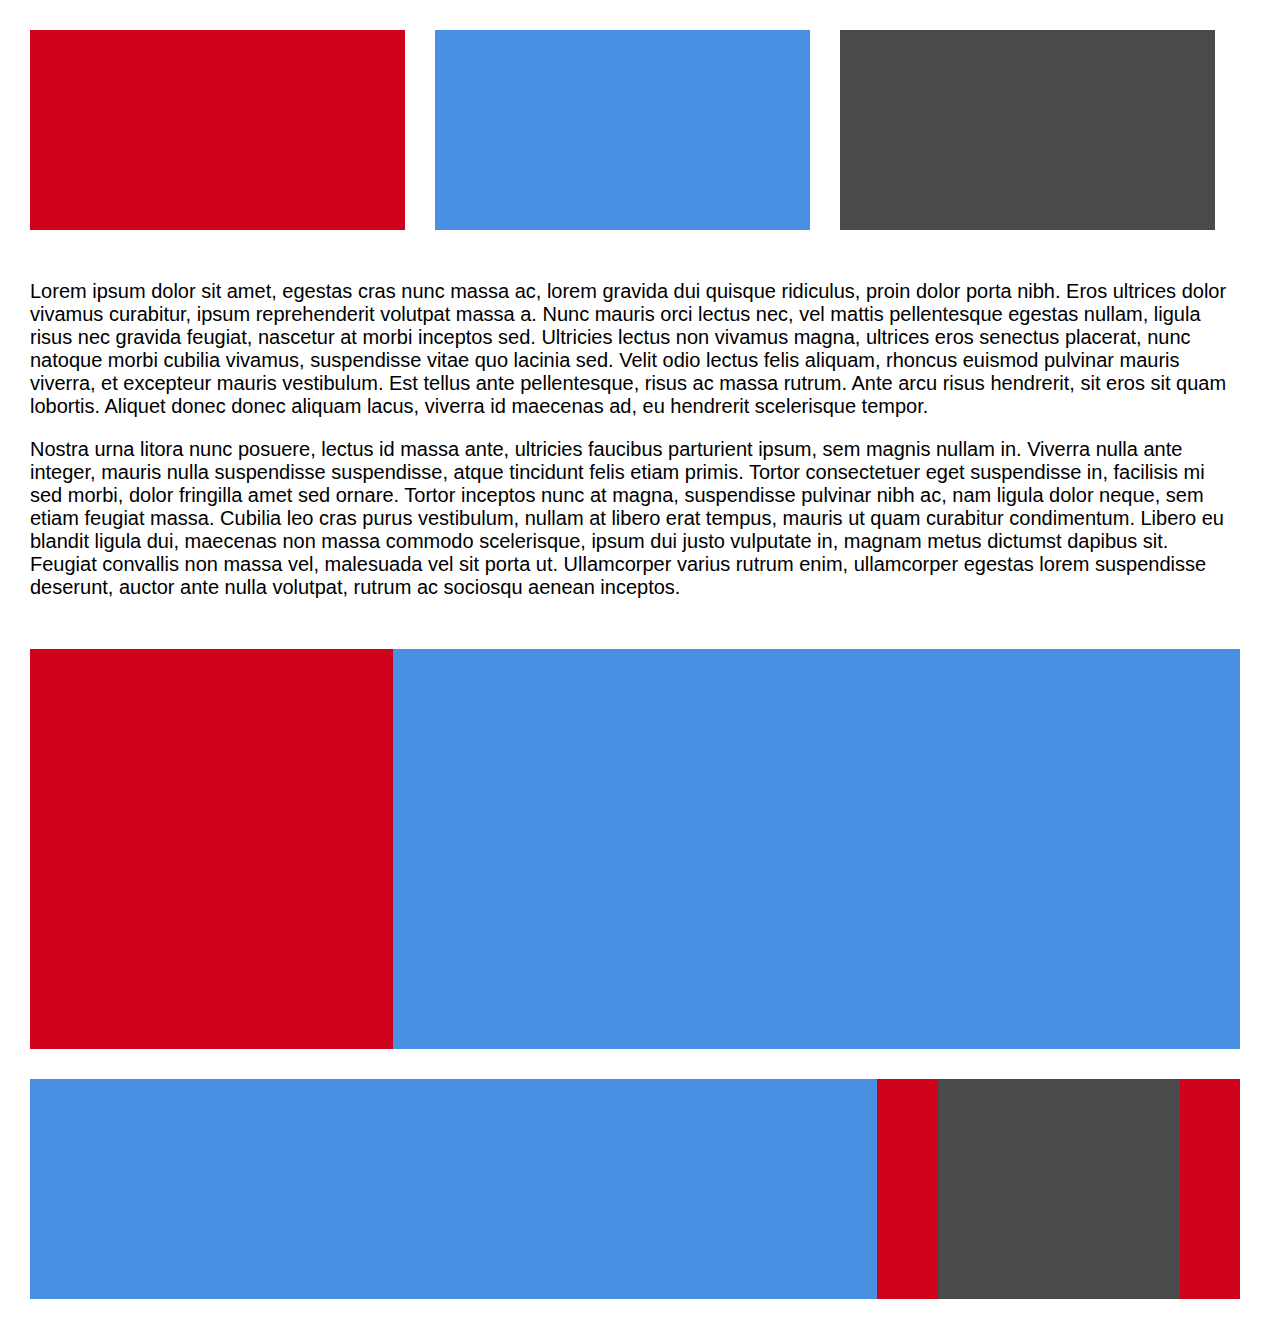
<file: first/index.html>
<!DOCTYPE html>
<html>
<head>
	<title></title>
	<link rel="stylesheet" type="text/css" href="style.css">
</head>

<body>

	<main class="main-container">
		
		<section class="top-section">
			<div id="red" class="flex-box-top"></div>
			<div id="blue" class="flex-box-top"></div>
			<div id="gray" class="flex-box-top"></div>
		</section>

		<section class="content-section">
			<p>Lorem ipsum dolor sit amet, egestas cras nunc massa ac, lorem gravida dui quisque ridiculus, proin dolor porta nibh. Eros ultrices dolor vivamus curabitur, ipsum reprehenderit volutpat massa a. Nunc mauris orci lectus nec, vel mattis pellentesque egestas nullam, ligula risus nec gravida feugiat, nascetur at morbi inceptos sed. Ultricies lectus non vivamus magna, ultrices eros senectus placerat, nunc natoque morbi cubilia vivamus, suspendisse vitae quo lacinia sed. Velit odio lectus felis aliquam, rhoncus euismod pulvinar mauris viverra, et excepteur mauris vestibulum. Est tellus ante pellentesque, risus ac massa rutrum. Ante arcu risus hendrerit, sit eros sit quam lobortis. Aliquet donec donec aliquam lacus, viverra id maecenas ad, eu hendrerit scelerisque tempor.</p>
			<p>Nostra urna litora nunc posuere, lectus id massa ante, ultricies faucibus parturient ipsum, sem magnis nullam in. Viverra nulla ante integer, mauris nulla suspendisse suspendisse, atque tincidunt felis etiam primis. Tortor consectetuer eget suspendisse in, facilisis mi sed morbi, dolor fringilla amet sed ornare. Tortor inceptos nunc at magna, suspendisse pulvinar nibh ac, nam ligula dolor neque, sem etiam feugiat massa. Cubilia leo cras purus vestibulum, nullam at libero erat tempus, mauris ut quam curabitur condimentum. Libero eu blandit ligula dui, maecenas non massa commodo scelerisque, ipsum dui justo vulputate in, magnam metus dictumst dapibus sit. Feugiat convallis non massa vel, malesuada vel sit porta ut. Ullamcorper varius rutrum enim, ullamcorper egestas lorem suspendisse deserunt, auctor ante nulla volutpat, rutrum ac sociosqu aenean inceptos.</p>
		</section>

		<section class="mid-section">
			<div id="red" class="flex-box-mid"></div>
			<div id="blue" class="flex-box-mid2"></div>	
		</section>

		<section class="bottom-section">
			<div id="blue" class="flex-box-bottom-blue"></div>
			<div id="red" class="flex-box-bottom-red"></div>
			<div id="gray" class="flex-box-bottom-gray"></div>
			<div id="red" class="flex-box-bottom-red"></div>
		</section>

	</main>

</body>
</html>
</file>
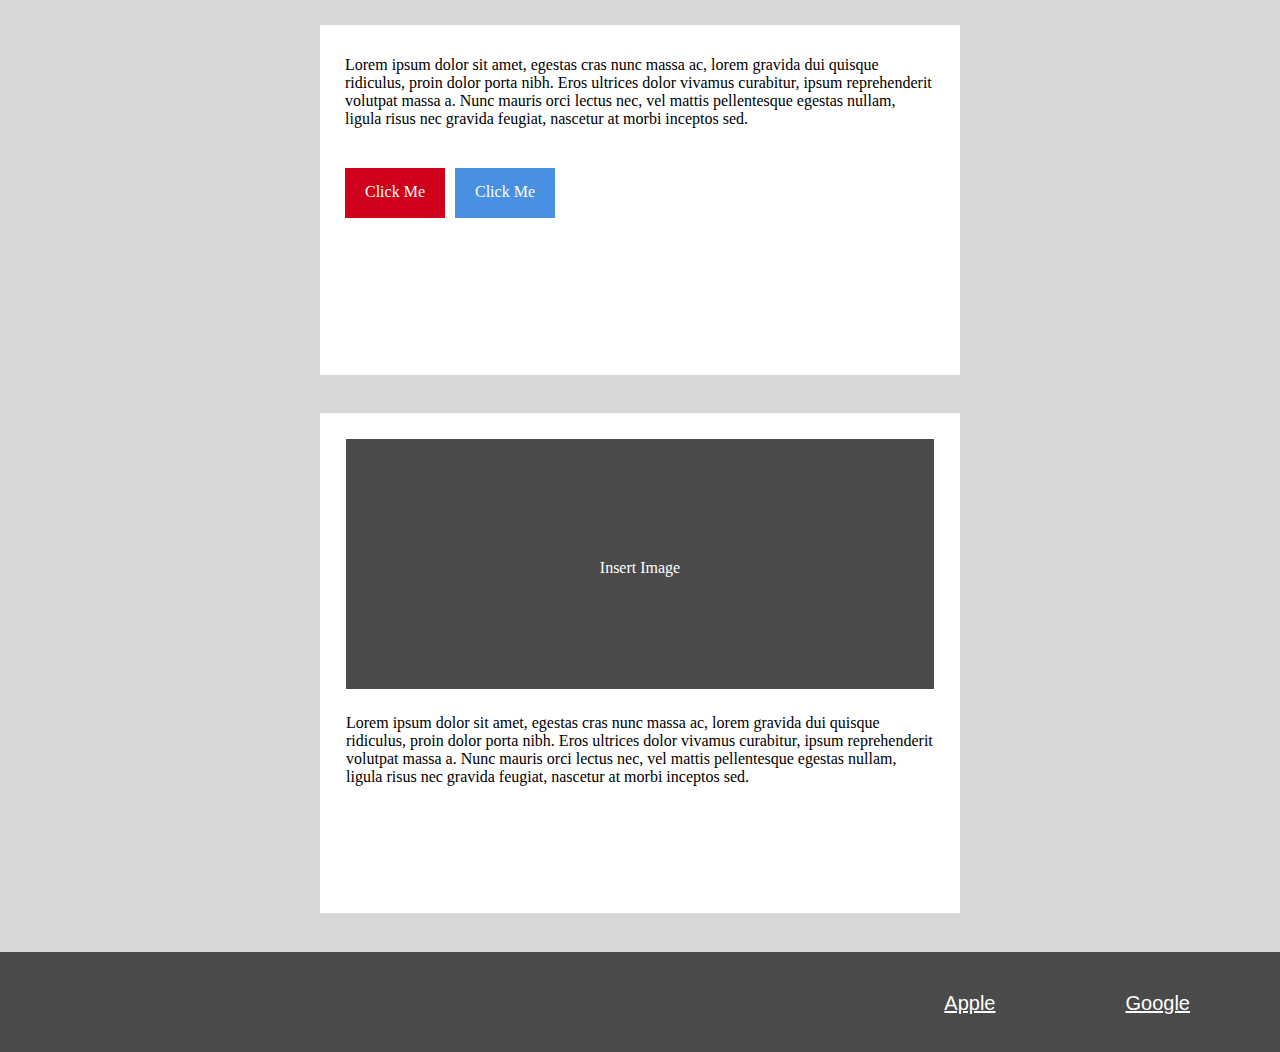
<file: second/index.html>
<!DOCTYPE html>
<html lang="eng-us">
<head>
	<title></title>
	<link rel="stylesheet" type="text/css" href="style.css">
</head>

<body>
	<main>

		<div class="header-row"></div>
		
		<section class="top-section">
			<div class="top-text-box">
				<p>Lorem ipsum dolor sit amet, egestas cras nunc massa ac, lorem gravida dui quisque ridiculus, proin dolor porta nibh. Eros ultrices dolor vivamus curabitur, ipsum reprehenderit volutpat massa a. Nunc mauris orci lectus nec, vel mattis pellentesque egestas nullam, ligula risus nec gravida feugiat, nascetur at morbi inceptos sed.</p>
			</div>

				<div id="red" class="color-box">Click Me</div>
				<div id="blue" class="color-box">Click Me</div> 

		</section>

		<section class="bottom-section">
			<div id="gray" class="bottom-gray-box">Insert Image</div>
			<div class="bottom-text-box">
				<p>Lorem ipsum dolor sit amet, egestas cras nunc massa ac, lorem gravida dui quisque ridiculus, proin dolor porta nibh. Eros ultrices dolor vivamus curabitur, ipsum reprehenderit volutpat massa a. Nunc mauris orci lectus nec, vel mattis pellentesque egestas nullam, ligula risus nec gravida feugiat, nascetur at morbi inceptos sed.</p>
			</div>
		</section>

		<section class="footer-section">	
			<a href="https://www.apple.com/" class="footer-link">Apple</a>
			<a href="https://www.google.com/" class="footer-link">Google</a>
		</section>


	</main>

</body>
</html>
</file>
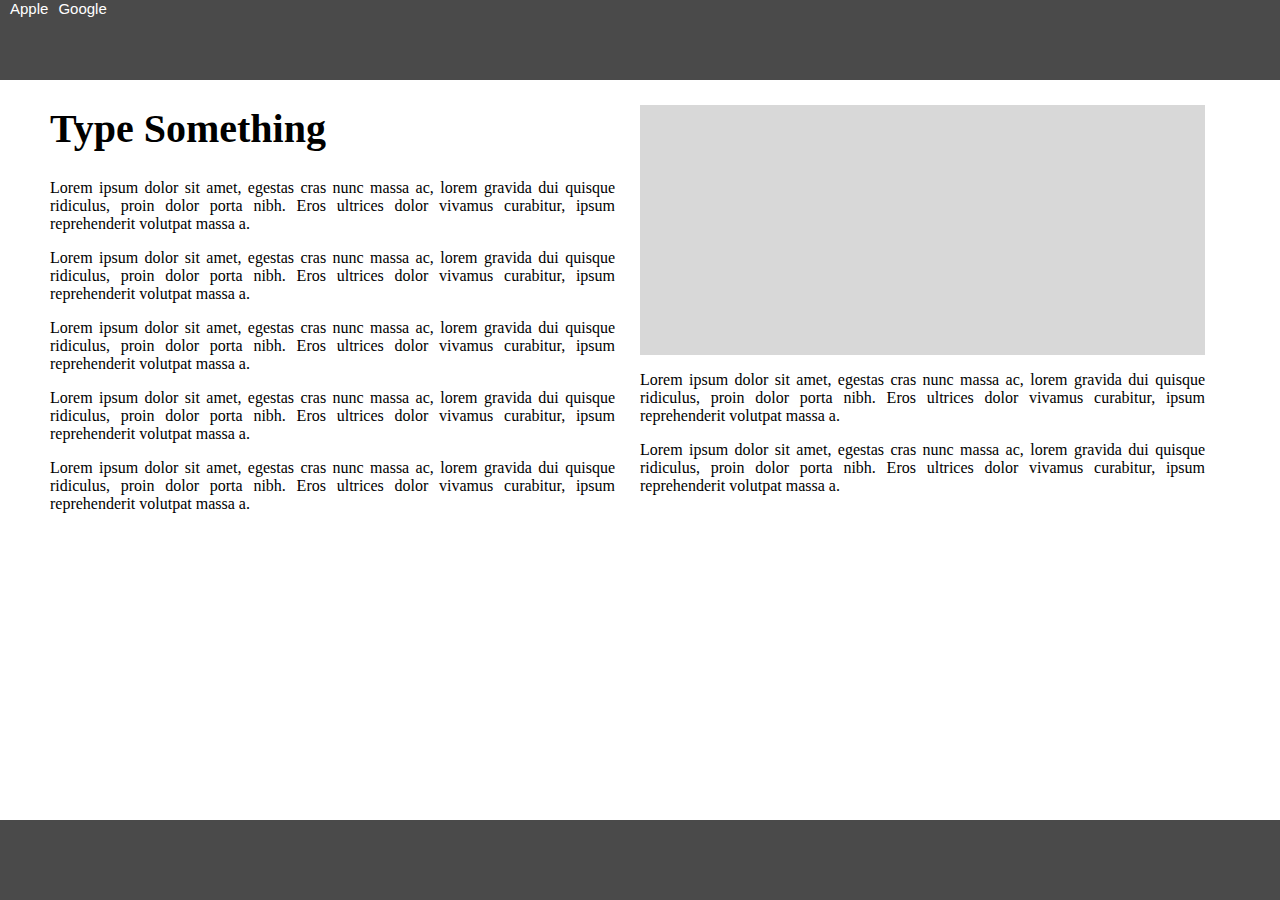
<file: third/index.html>
<!DOCTYPE html>
<html>
<head>

	<meta name="viewport" content="width=device-width, initial-scale=1">
	<title></title>

	<link rel="stylesheet" type="text/css" href="style.css">

</head>
<body>

	<header class="header-row">
		<div class="header-text">Apple</div>
		<div class="header-text" >Google</div>
	</header>


	<section class="container">

		<div class="column">
			<h1>Type Something</h1>
				<p>Lorem ipsum dolor sit amet, egestas cras nunc massa ac, lorem gravida dui quisque ridiculus, proin dolor porta nibh. Eros ultrices dolor vivamus curabitur, ipsum reprehenderit volutpat massa a.</p>
				<p>Lorem ipsum dolor sit amet, egestas cras nunc massa ac, lorem gravida dui quisque ridiculus, proin dolor porta nibh. Eros ultrices dolor vivamus curabitur, ipsum reprehenderit volutpat massa a.</p>
				<p>Lorem ipsum dolor sit amet, egestas cras nunc massa ac, lorem gravida dui quisque ridiculus, proin dolor porta nibh. Eros ultrices dolor vivamus curabitur, ipsum reprehenderit volutpat massa a.</p>
				<p>Lorem ipsum dolor sit amet, egestas cras nunc massa ac, lorem gravida dui quisque ridiculus, proin dolor porta nibh. Eros ultrices dolor vivamus curabitur, ipsum reprehenderit volutpat massa a.</p>
				<p>Lorem ipsum dolor sit amet, egestas cras nunc massa ac, lorem gravida dui quisque ridiculus, proin dolor porta nibh. Eros ultrices dolor vivamus curabitur, ipsum reprehenderit volutpat massa a.</p>
		</div>
		<div class="column">
			<div class="box"></div>
			<p>Lorem ipsum dolor sit amet, egestas cras nunc massa ac, lorem gravida dui quisque ridiculus, proin dolor porta nibh. Eros ultrices dolor vivamus curabitur, ipsum reprehenderit volutpat massa a.</p>
			<p>Lorem ipsum dolor sit amet, egestas cras nunc massa ac, lorem gravida dui quisque ridiculus, proin dolor porta nibh. Eros ultrices dolor vivamus curabitur, ipsum reprehenderit volutpat massa a.</p>
		</div>
		
	</section>

	<section class="footer-section">	

	</section>

</body>
</html>
</file>
<file: first/style.css>
html {
	box-sizing: border-box;
}
*, *:before, *:after {
	box-sizing: inherit;
}

body {
	width: 100%;
	height: 100%;
	margin: 0;
}

.main-container {
	width: 100%;
	height: 100%;
	padding: 15px;

	/*-ms-box-orient: horizontal;
	display: -webkit-box;
	display: -moz-box;
	display: -ms-flexbox;
	display: -moz-flex;
	display: -webkit-flex;
	display: flex;*/
}

.top-section {
	/*-webkit-justify-content: flex-start;
	justify-content: flex-start;*/
	display: flex;
}

.flex-box-top {
	width: 30%;
	height: 50px;
	background-color: blue;
	padding: 100px;
	justify-content: space-between;
	display: inline-flex;
	margin: 15px;
}

.content-section {
	height: 40%;
	width: 100%;
	background-color: white;
	text-align: left;
	font-size: 20px;
	font-family: sans-serif;
	padding: 15px 25px 15px 15px;
}

.mid-section {
	display: flex;
	padding: 15px 25px 15px 15px;
	width: 100%;
}
.flex-box-mid {
	height: 400px;
	width: 30%
}

.flex-box-mid2 {
	width: 70%;
	height: 400px;
}

.bottom-section {
	display: flex;
	padding: 15px 25px 15px 15px;
	width: 100%;
	height: 250px;

}
.flex-box-bottom-blue {
	width: 70%;

}
.flex-box-bottom-red {
	width: 5%;

}
.flex-box-bottom-gray {
	width: 20%

}

/* box colors */
#red {
	background-color: #D0021B;
}
#blue {
	background-color: #4A90E2;
}
#gray {
	background-color: #4A4A4A;
}
</file>
<file: second/style.css>
html {
	box-sizing: border-box;
}
*, *:before, *:after {
	box-sizing: inherit;
}

body {
	background-color: #d8d8d8;
	margin: 0;
	height: 100%;
	width: 100%;
}

.header-row {
	width: 100%;
	height: 25px;
}

.top-section {
	/*-webkit-justify-content: flex-start;
	justify-content: flex-start;*/
	/*display: flex;*/
	width: 50%;
	height: 350px;
	padding: 15px;
	background-color: white;
	margin: 0 auto;
}

.top-text-box {
	margin: 10px 10px 40px 10px;
}

.color-box {
	justify-content: space-between;
	width: 100px;
	height: 50px;
	float: left;
	margin-left: 10px;
	text-align: center;
	padding: 15px;
	color: white;
}

.bottom-section {
	width: 50%;
	height: 500px;
	background-color: white;
	margin: 3% auto;
	padding: 1px;
}

.bottom-gray-box {
	height: 250px;
	margin: 25px;
	text-align: center;
	color: white;
	padding: 120px;
}
.bottom-text-box {
	margin: 25px;
}

.footer-section {
	background-color: #4A4A4A;
	font-size: 30px;
	color: white;
	font-style: bold;
	text-align: right;
	display: flex;
	justify-content: flex-end;
}
.footer-link {
	height: 100px;
	font-family: sans-serif;
	font-size: 20px;
	color: white;
	margin-right: 50px;
	padding: 40px;
}


/* box colors */
#red {
	background-color: #D0021B;
}
#blue {
	background-color: #4A90E2;
}
#gray {
	background-color: #4A4A4A;
}
</file>
<file: third/style.css>
/* auto comment = Command + / */

html {
	box-sizing: border-box;
}
*, *:before, *:after {
	box-sizing: inherit;
}

body {
	margin: 0;
	height: 100%;
	width: 100%;
}

p {
	text-align: justify;
}

.header-row {
	width: 100%;
	height: 80px;
	background-color: #4A4A4A;
	font-family: sans-serif;
	position: relative;
	display: flex;

}

.header-text {
	font-size: 15px;
	color: white;
	font-style: bold;
	font-family: sans-serif;
	margin-left: 10px;
}

h1 {
	margin-top: 0;
	font-size: 40px;
}

.container {
	display: flex;
	justify-content: space-between;
	align-items: left;
	margin: 25px 50px;
}

.column {
	height: 100%;
	padding-right: 25px;
	margin-top: 0;
}

.box {
	background-color: #d8d8d8;
	height: 250px;
	width: 100%;
}




.footer-section {
	width: 100%;
	height: 80px;
	background-color: #4A4A4A;
	position: absolute;
	bottom: 0
}
</file>
